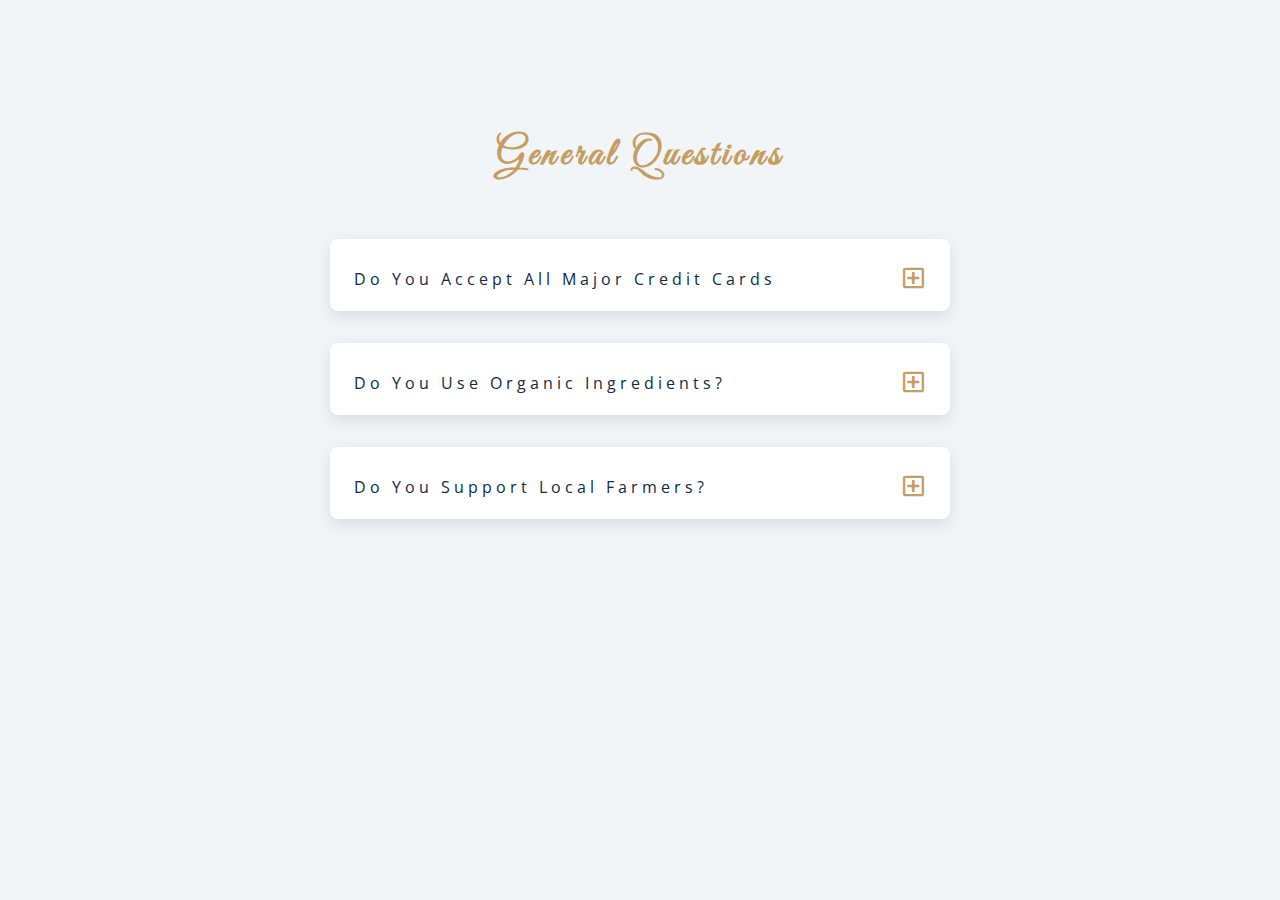
<file: 07-questions/setup/index.html>
<!DOCTYPE html>
<html lang="en">
  <head>
    <meta charset="UTF-8" />
    <meta name="viewport" content="width=device-width, initial-scale=1.0" />
    <title>Q & A</title>
    <!-- font-awesome -->
    <link
      rel="stylesheet"
      href="https://cdnjs.cloudflare.com/ajax/libs/font-awesome/5.14.0/css/all.min.css"
    />
    <!-- extra fonts -->
    <link
      href="https://fonts.googleapis.com/css?family=Great+Vibes&display=swap"
      rel="stylesheet"
    />
    <!-- styles -->
    <link rel="stylesheet" href="styles.css" />
  </head>
  <body>
    <section class="questions">
      <!-- title -->
      <div class="title">
        <h2>general Questions</h2>
      </div>
      <!-- questions -->
      <div class="section-center">
        <!-- single question -->
        <article class="question">
          <!-- question title -->
          <div class="question-title">
            <p>do you accept all major credit cards</p>
            <button type="button" class="question-btn">
              <span class="plus-icon">
                <i class="far fa-plus-square"></i>
              </span>
              <span class="minus-icon">
                <i class="far fa-minus-square"></i>
              </span>
            </button>
          </div>
          <!-- question text -->
          <div class="question-text">
            <p>Lorem ipsum dolor sit amet consectetur adipisicing elit. Assumenda suscipit impedit odit iure, quod soluta alias recusandae. Alias, maxime tenetur?</p>
          </div>
        </article>
        <!-- end single question -->
        <!-- single question -->
        <article class="question">
          <!-- question title -->
          <div class="question-title">
            <p>do you use organic ingredients?</p>
            <button type="button" class="question-btn">
              <span class="plus-icon">
                <i class="far fa-plus-square"></i>
              </span>
              <span class="minus-icon">
                <i class="far fa-minus-square"></i>
              </span>
            </button>
          </div>
          <!-- question text -->
          <div class="question-text">
            <p>Lorem ipsum dolor sit amet consectetur adipisicing elit. Assumenda suscipit impedit odit iure, quod soluta alias recusandae. Alias, maxime tenetur?</p>
          </div>
        </article>
        <!-- end single question -->
        <!-- single question -->
        <article class="question">
          <!-- question title -->
          <div class="question-title">
            <p>do you support local farmers?</p>
            <button type="button" class="question-btn">
              <span class="plus-icon">
                <i class="far fa-plus-square"></i>
              </span>
              <span class="minus-icon">
                <i class="far fa-minus-square"></i>
              </span>
            </button>
          </div>
          <!-- question text -->
          <div class="question-text">
            <p>Lorem ipsum dolor sit amet consectetur adipisicing elit. Assumenda suscipit impedit odit iure, quod soluta alias recusandae. Alias, maxime tenetur?</p>
          </div>
        </article>
        <!-- end single question -->
      </div>
    </section>
    <!-- javascript -->
    <script src="app.js"></script>
  </body>
</html>
</file>
<file: 07-questions/setup/styles.css>
/*
===============
Fonts
===============
*/
@import url("https://fonts.googleapis.com/css?family=Open+Sans|Roboto:400,700&display=swap");

/*
===============
Variables
===============
*/

:root {
  /* dark shades of primary color*/
  --clr-primary-1: hsl(205, 86%, 17%);
  --clr-primary-2: hsl(205, 77%, 27%);
  --clr-primary-3: hsl(205, 72%, 37%);
  --clr-primary-4: hsl(205, 63%, 48%);
  /* primary/main color */
  --clr-primary-5: #49a6e9;
  /* lighter shades of primary color */
  --clr-primary-6: hsl(205, 89%, 70%);
  --clr-primary-7: hsl(205, 90%, 76%);
  --clr-primary-8: hsl(205, 86%, 81%);
  --clr-primary-9: hsl(205, 90%, 88%);
  --clr-primary-10: hsl(205, 100%, 96%);
  /* darkest grey - used for headings */
  --clr-grey-1: hsl(209, 61%, 16%);
  --clr-grey-2: hsl(211, 39%, 23%);
  --clr-grey-3: hsl(209, 34%, 30%);
  --clr-grey-4: hsl(209, 28%, 39%);
  /* grey used for paragraphs */
  --clr-grey-5: hsl(210, 22%, 49%);
  --clr-grey-6: hsl(209, 23%, 60%);
  --clr-grey-7: hsl(211, 27%, 70%);
  --clr-grey-8: hsl(210, 31%, 80%);
  --clr-grey-9: hsl(212, 33%, 89%);
  --clr-grey-10: hsl(210, 36%, 96%);
  --clr-white: #fff;
  --clr-red-dark: hsl(360, 67%, 44%);
  --clr-red-light: hsl(360, 71%, 66%);
  --clr-green-dark: hsl(125, 67%, 44%);
  --clr-green-light: hsl(125, 71%, 66%);
  --clr-gold: #c59d5f;
  --clr-black: #222;
  --ff-primary: "Roboto", sans-serif;
  --ff-secondary: "Open Sans", sans-serif;
  --transition: all 0.3s linear;
  --spacing: 0.25rem;
  --radius: 0.5rem;
  --light-shadow: 0 5px 15px rgba(0, 0, 0, 0.1);
  --dark-shadow: 0 5px 15px rgba(0, 0, 0, 0.2);
  --max-width: 1170px;
  --fixed-width: 620px;
}
/*
===============
Global Styles
===============
*/

*,
::after,
::before {
  margin: 0;
  padding: 0;
  box-sizing: border-box;
}
body {
  font-family: var(--ff-secondary);
  background: var(--clr-grey-10);
  color: var(--clr-grey-1);
  line-height: 1.5;
  font-size: 0.875rem;
}
ul {
  list-style-type: none;
}
a {
  text-decoration: none;
}
img:not(.logo) {
  width: 100%;
}
img {
  display: block;
}

h1,
h2,
h3,
h4 {
  letter-spacing: var(--spacing);
  text-transform: capitalize;
  line-height: 1.25;
  margin-bottom: 0.75rem;
  font-family: var(--ff-primary);
}
h1 {
  font-size: 3rem;
}
h2 {
  font-size: 2rem;
}
h3 {
  font-size: 1.25rem;
}
h4 {
  font-size: 0.875rem;
}
p {
  margin-bottom: 1.25rem;
  color: var(--clr-grey-5);
}
@media screen and (min-width: 800px) {
  h1 {
    font-size: 4rem;
  }
  h2 {
    font-size: 2.5rem;
  }
  h3 {
    font-size: 1.75rem;
  }
  h4 {
    font-size: 1rem;
  }
  body {
    font-size: 1rem;
  }
  h1,
  h2,
  h3,
  h4 {
    line-height: 1;
  }
}
/*  global classes */

.btn {
  text-transform: uppercase;
  background: transparent;
  color: var(--clr-black);
  padding: 0.375rem 0.75rem;
  letter-spacing: var(--spacing);
  display: inline-block;
  transition: var(--transition);
  font-size: 0.875rem;
  border: 2px solid var(--clr-black);
  cursor: pointer;
  box-shadow: 0 1px 3px rgba(0, 0, 0, 0.2);
  border-radius: var(--radius);
}
.btn:hover {
  color: var(--clr-white);
  background: var(--clr-black);
}
/* section */
.section {
  padding: 5rem 0;
}

.section-center {
  width: 90vw;
  margin: 0 auto;
  max-width: 1170px;
}
@media screen and (min-width: 992px) {
  .section-center {
    width: 95vw;
  }
}
main {
  min-height: 100vh;
  display: grid;
  place-items: center;
}
/*
===============
Questions
===============
*/
.title {
  margin-top: 15vh;
  margin-bottom: 4rem;
}
.title h2 {
  color: var(--clr-gold);
  font-family: "Great Vibes", cursive;
  text-align: center;
}
.section-center {
  max-width: var(--fixed-width);
}
.question {
  background: var(--clr-white);
  border-radius: var(--radius);
  box-shadow: var(--light-shadow);
  padding: 1.5rem 1.5rem 0 1.5rem;
  margin-bottom: 2rem;
}
.question-title {
  display: flex;
  justify-content: space-between;
  align-items: center;
  text-transform: capitalize;
  padding-bottom: 1rem;
}
.question-title p {
  margin-bottom: 0;
  letter-spacing: var(--spacing);
  color: var(--clr-grey-1);
}
.question-btn {
  font-size: 1.5rem;
  background: transparent;
  border-color: transparent;
  cursor: pointer;
  color: var(--clr-gold);
  transition: var(--transition);
}
.question-btn:hover {
  transform: rotate(90deg);
}
.question-text {
  padding: 1rem 0 1.5rem 0;
  border-top: 1px solid rgba(0, 0, 0, 0.2);
}
.question-text p {
  margin-bottom: 0;
}
/* hide text */
.question-text {
  display: none;
}
.show-text .question-text {
  display: block;
}
.minus-icon {
  display: none;
}
.show-text .minus-icon {
  display: inline;
}
.show-text .plus-icon {
  display: none;
}
</file>
